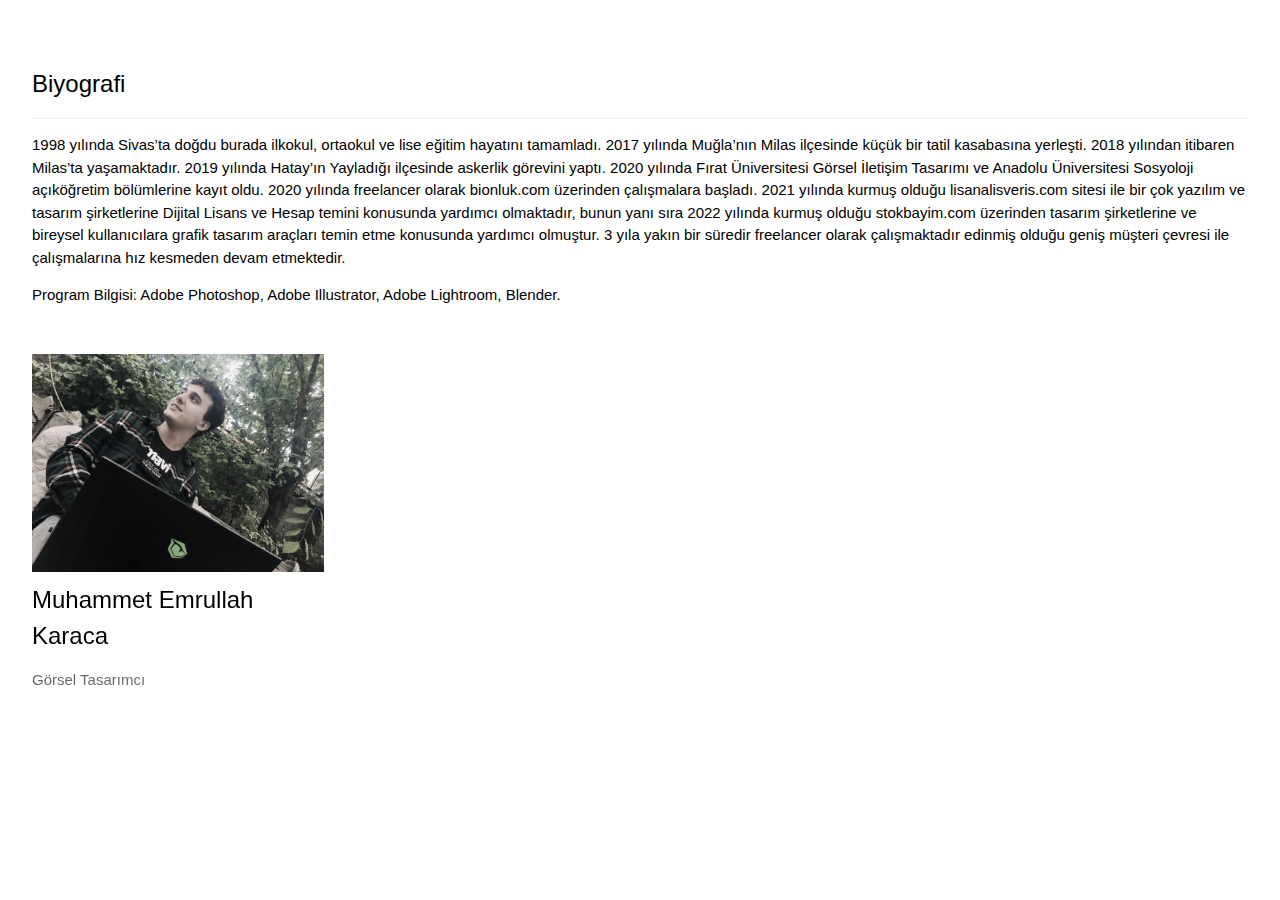
<file: hakkimizda.html>
<!DOCTYPE html>
<html>
<head>
<title>İletişim</title>
<meta charset="UTF-8">
<meta name="viewport" content="width=device-width, initial-scale=1">
<link rel="stylesheet" href="w3.css">
</head>
<body>

<!-- Page content -->
<div class="w3-content w3-padding" style="max-width:1564px">

  <!-- About Section -->
  <div class="w3-container w3-padding-32" id="about">
    <h3 class="w3-border-bottom w3-border-light-grey w3-padding-16">Biyografi</h3>
    <p> 1998 yılında Sivas’ta doğdu burada ilkokul, ortaokul ve lise eğitim hayatını tamamladı. 2017 yılında Muğla’nın Milas ilçesinde küçük bir tatil kasabasına yerleşti. 2018 yılından itibaren Milas’ta yaşamaktadır. 2019 yılında Hatay’ın Yayladığı ilçesinde askerlik görevini yaptı. 2020 yılında Fırat Üniversitesi Görsel İletişim Tasarımı ve Anadolu Üniversitesi Sosyoloji açıköğretim bölümlerine kayıt oldu. 2020 yılında freelancer olarak bionluk.com üzerinden çalışmalara başladı. 2021 yılında kurmuş olduğu lisanalisveris.com sitesi ile bir çok yazılım ve tasarım şirketlerine Dijital Lisans ve Hesap temini konusunda yardımcı olmaktadır, bunun yanı sıra 2022 yılında kurmuş olduğu stokbayim.com üzerinden tasarım şirketlerine ve bireysel kullanıcılara grafik tasarım araçları temin etme konusunda yardımcı olmuştur. 3 yıla yakın bir süredir freelancer olarak çalışmaktadır edinmiş olduğu geniş müşteri çevresi ile çalışmalarına hız kesmeden devam etmektedir.
    </p>

    <p>  Program Bilgisi:
       Adobe Photoshop, 
       Adobe Illustrator,
       Adobe Lightroom,
       Blender.
    </p>
  </div>

  <div class="w3-row-padding w3-grayscale">
    <div class="w3-col l3 m6 w3-margin-bottom">
      <img src="bg8.jpg" alt="John" style="width:100%">
      <h3>Muhammet Emrullah Karaca</h3>
      <p class="w3-opacity">Görsel Tasarımcı</p>
    

  </div>

 
</div>


</body>
</html>
</file>
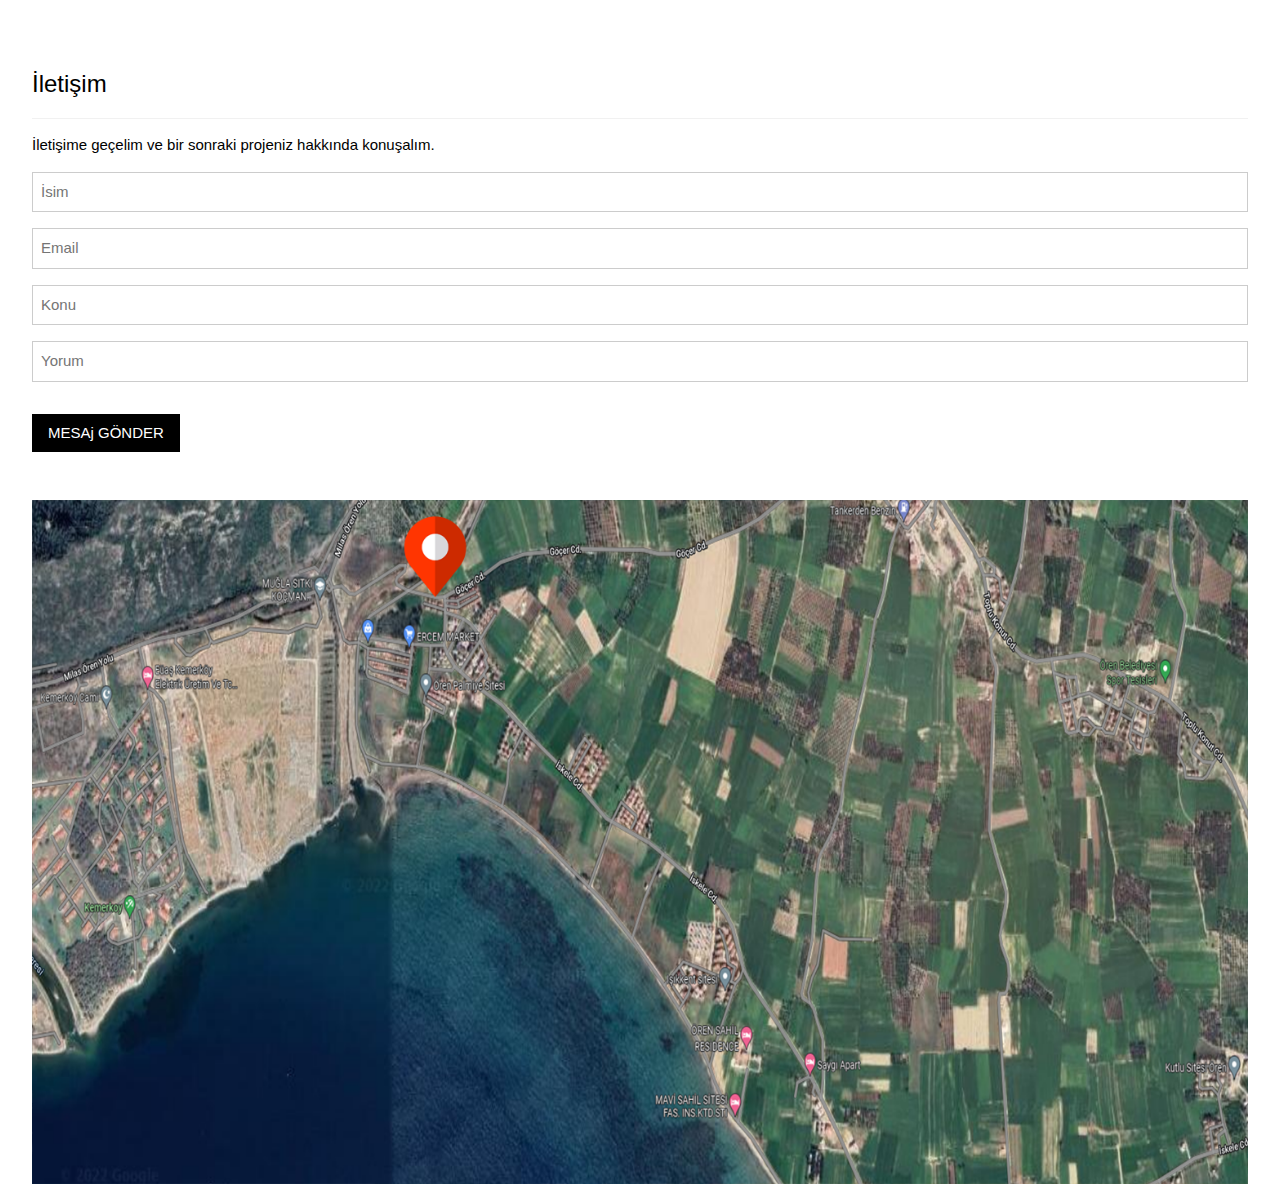
<file: iletisim.html>
<!DOCTYPE html>
<html>
<head>
<title>İletişim</title>
<meta charset="UTF-8">
<meta name="viewport" content="width=device-width, initial-scale=1">
<link rel="stylesheet" href="w3.css">
</head>
<body>

<div class="w3-content w3-padding" style="max-width:1564px">



  <!-- Contact Section -->
  <div class="w3-container w3-padding-32" id="contact">
    <h3 class="w3-border-bottom w3-border-light-grey w3-padding-16">İletişim</h3>
    <p>İletişime geçelim ve bir sonraki projeniz hakkında konuşalım.</p>
    <form action="/action_page.php" target="_blank">
      <input class="w3-input w3-border" type="text" placeholder="İsim" required name="İsim">
      <input class="w3-input w3-section w3-border" type="text" placeholder="Email" required name="Email">
      <input class="w3-input w3-section w3-border" type="text" placeholder="Konu" required name="Konu">
      <input class="w3-input w3-section w3-border" type="text" placeholder="Yorum" required name="Yorum">
      <button class="w3-button w3-black w3-section" type="submit">
        <i class="fa fa-paper-plane"></i> MESAj GÖNDER
      </button>
    </form>
  </div>
  
<!-- Image of location/map -->
<div class="w3-container">
  <img src="bg12.png" class="w3-image" style="width:100%">
</div>

<!-- End page content -->
</div>


</body>
</html>
</file>
